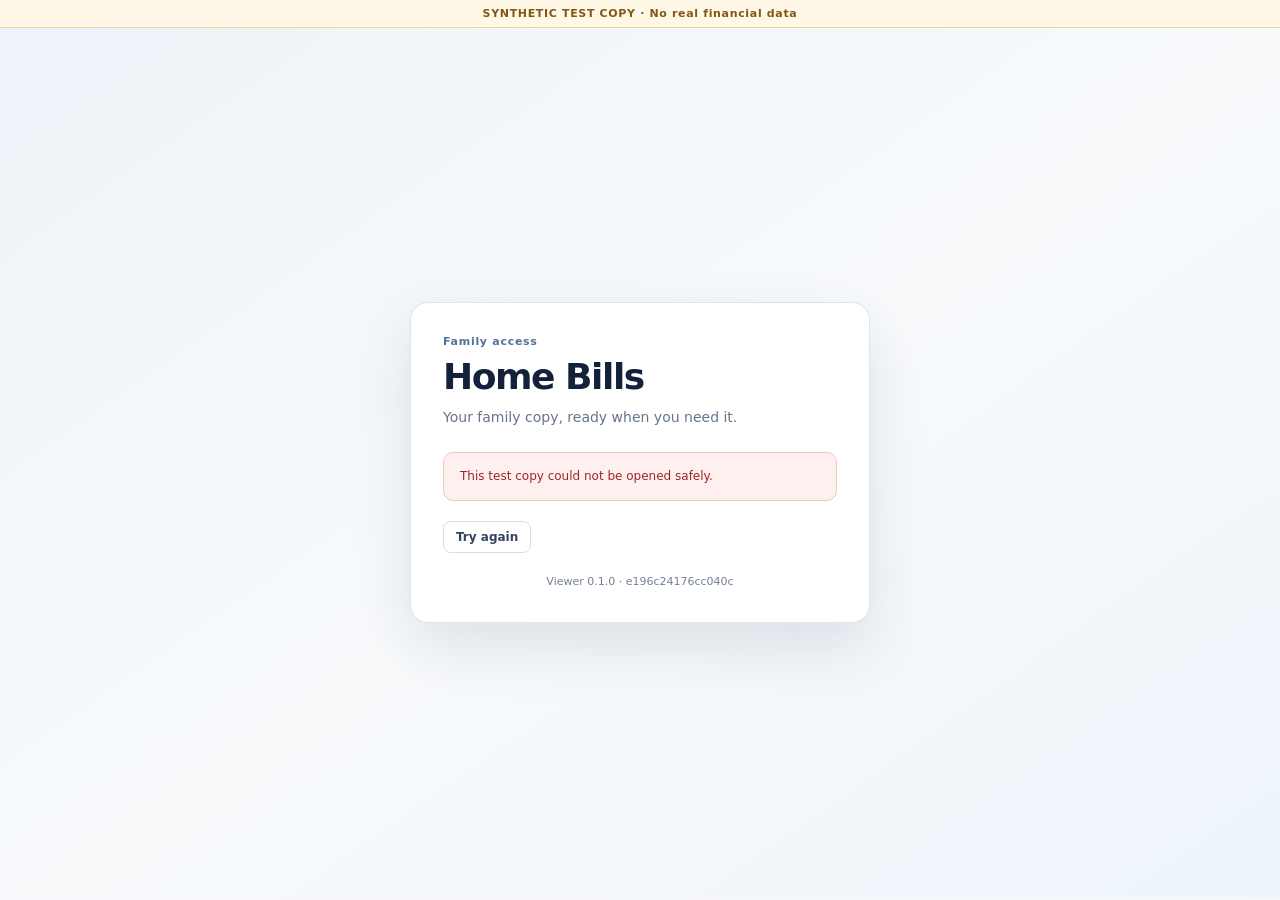
<file: index.html>
<!doctype html>
<html lang="en">
<head>
  <meta charset="utf-8">
  <meta name="viewport" content="width=device-width,initial-scale=1">
  <meta http-equiv="Content-Security-Policy" content="default-src 'none'; script-src 'self'; style-src 'self'; img-src 'self' blob:; frame-src blob:; object-src 'none'; connect-src https://pub-a32c6d9834214a0ebd90255c77e0a74c.r2.dev; base-uri 'none'; form-action 'none'; worker-src 'none'">
  <meta name="referrer" content="no-referrer">
  <title>Home Bills · Family test copy</title>
  <link rel="stylesheet" href="viewer.45b3b41218d7c5b8.css" integrity="sha256-RbO0EhjXxbhTzw+cVjWdyQudFTY8H42y1VUT2nIxt/k=" crossorigin="anonymous">
</head>
<body>
  <div class="test-ribbon">SYNTHETIC TEST COPY · No real financial data</div>
  <main id="app" aria-live="polite"></main>
  <noscript>This test viewer needs JavaScript enabled.</noscript>
  <script src="viewer.ac7690426c1e9cdf.js" integrity="sha256-rHaQQmwenN80zcq5iWAwPc9XX0Ewuu4Ee2NWiHVDCI8=" crossorigin="anonymous" defer></script>
</body>
</html>
</file>
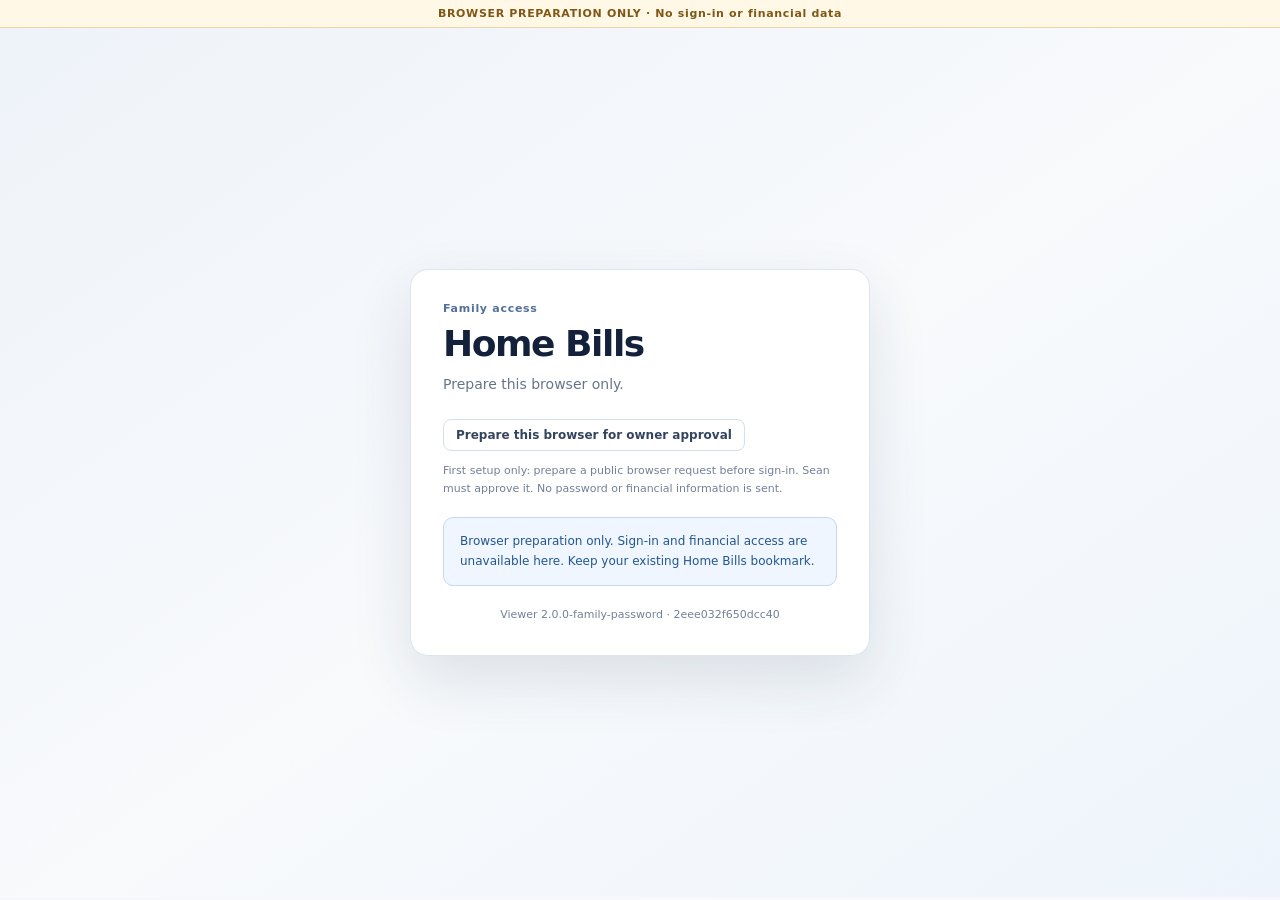
<file: family-enrollment/index.html>
<!doctype html>
<html lang="en">
<head>
  <meta charset="utf-8">
  <meta name="viewport" content="width=device-width,initial-scale=1">
  <meta http-equiv="Content-Security-Policy" content="default-src 'none'; script-src 'self'; style-src 'self'; img-src 'self'; frame-src 'none'; object-src 'none'; connect-src 'none'; base-uri 'none'; form-action 'none'; worker-src 'none'">
  <meta name="referrer" content="no-referrer">
  <title>Home Bills · Browser preparation</title>
  <link rel="stylesheet" href="viewer.45b3b41218d7c5b8.css" integrity="sha256-RbO0EhjXxbhTzw+cVjWdyQudFTY8H42y1VUT2nIxt/k=" crossorigin="anonymous">
</head>
<body>
  <div class="test-ribbon">BROWSER PREPARATION ONLY · No sign-in or financial data</div>
  <main id="app" aria-live="polite"></main>
  <noscript>Home Bills needs JavaScript enabled.</noscript>
  <script src="viewer.07c41b30f5656d91.js" integrity="sha256-B8QbMPVlbZHj/CxSWwPEJmXBlq4KmbjOZ72Ty19MXcU=" crossorigin="anonymous" defer></script>
</body>
</html>
</file>
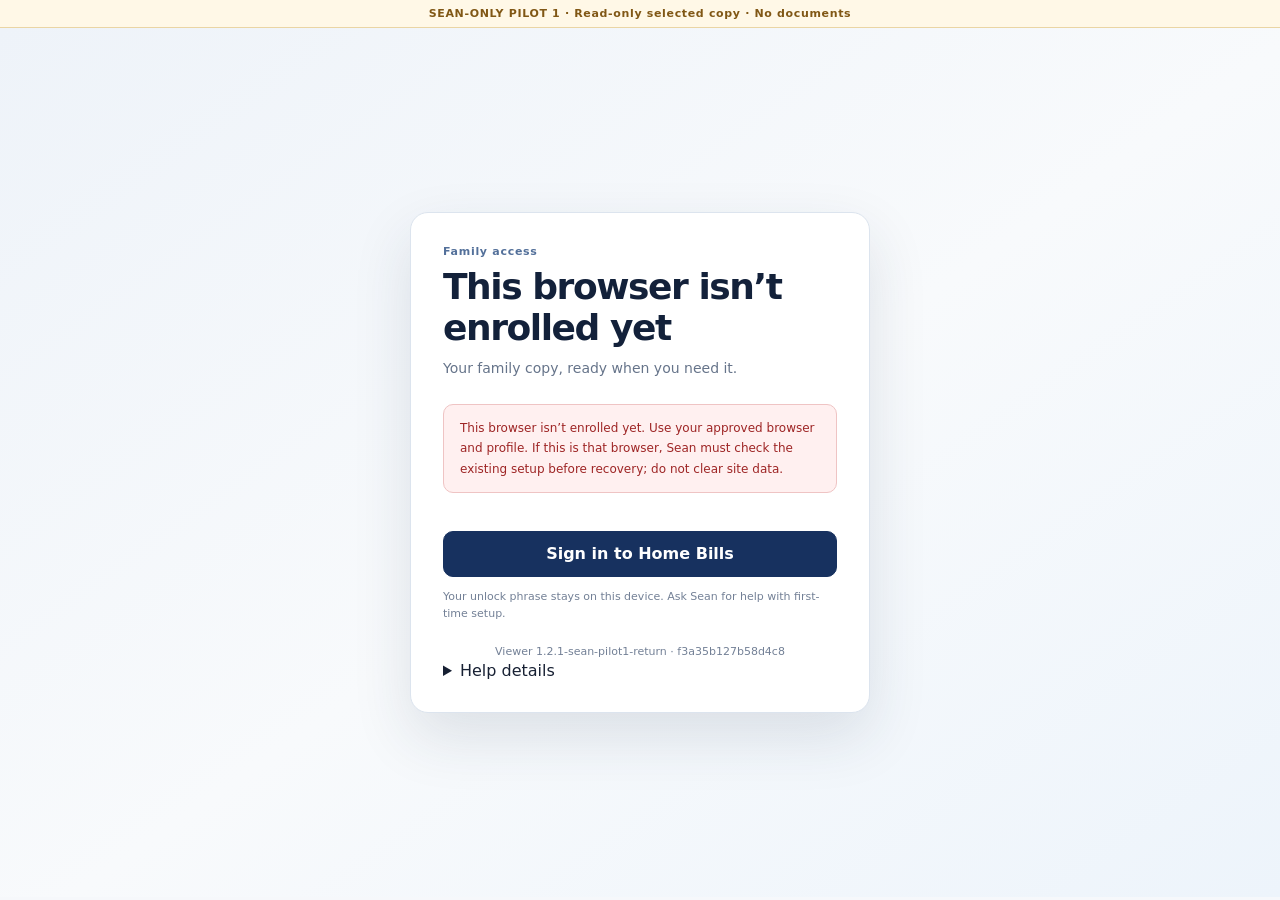
<file: hardened/index.html>
<!doctype html>
<html lang="en">
<head>
  <meta charset="utf-8">
  <meta name="viewport" content="width=device-width,initial-scale=1">
  <meta http-equiv="Content-Security-Policy" content="default-src 'none'; script-src 'self'; style-src 'self'; img-src 'self' blob:; frame-src blob:; object-src 'none'; connect-src 'none'; base-uri 'none'; form-action 'none'; worker-src 'none'">
  <meta name="referrer" content="no-referrer">
  <title>Home Bills · Sean Pilot 1</title>
  <link rel="stylesheet" href="viewer.45b3b41218d7c5b8.css" integrity="sha256-RbO0EhjXxbhTzw+cVjWdyQudFTY8H42y1VUT2nIxt/k=" crossorigin="anonymous">
</head>
<body>
  <div class="test-ribbon">SEAN-ONLY PILOT 1 · Read-only selected copy · No documents</div>
  <main id="app" aria-live="polite"></main>
  <noscript>This viewer needs JavaScript enabled.</noscript>
  <script src="viewer.7d8429b8031a8715.js" integrity="sha256-fYQpuAMahxW9kP4to714lO9f3nykYJ61UufrnBVVrNc=" crossorigin="anonymous" defer></script>
</body>
</html>
</file>
<file: viewer.45b3b41218d7c5b8.css>
/* Minimal adapted presentation from Home Bills styles.css/ui-primitives.css. */
*{box-sizing:border-box}body{margin:0;font-family:Inter,ui-sans-serif,system-ui,-apple-system,BlinkMacSystemFont,"Segoe UI",sans-serif;background:#f6f8fb;color:#172033}button,input{font:inherit}button{cursor:pointer}button:focus-visible,input:focus-visible{outline:3px solid #9bc0f3;outline-offset:3px}button:disabled{opacity:.6;cursor:wait}.test-ribbon{padding:7px 16px;text-align:center;font-size:11px;letter-spacing:.06em;font-weight:800;background:#fff8e7;border-bottom:1px solid #ead5a4;color:#805715}.auth-page{min-height:calc(100vh - 31px);display:grid;place-items:center;padding:30px 18px;background:linear-gradient(145deg,#eef3f9,#f8fafc 52%,#edf4fb)}.auth-card{width:min(460px,100%);padding:32px;border:1px solid #dce4ee;border-radius:18px;background:#fff;box-shadow:0 24px 60px #1e2f491f}.eyebrow{color:#53709a;font-size:11px;font-weight:800;letter-spacing:.065em;margin-bottom:8px}.auth-card h1,.page h1{margin:0;color:#13213a;font-size:clamp(27px,3vw,36px);letter-spacing:-.04em}.subtitle{color:#66748a;font-size:14px;line-height:1.6;margin:9px 0 24px}.found-copy{font-size:12px;color:#34445e;line-height:1.6;padding:12px;background:#f6f8fb;border-radius:10px}.auth-field{display:block;margin:20px 0 7px;font-size:13px;font-weight:750;color:#34445e}.auth-card input[type=password]{width:100%;min-height:46px;padding:11px;border:1px solid #cbd5e1;border-radius:10px}.primary-button{width:100%;min-height:46px;margin-top:18px;border:1px solid #17315f;border-radius:10px;background:#17315f;color:#fff;font-weight:750}.auth-note,.build-note{color:#738096;font-size:11px;line-height:1.6}.build-note{text-align:center;margin:20px 0 0}.local-import{border-top:1px solid #e5e7eb;margin-top:24px;padding-top:18px}.file-label{display:block;font-size:13px;font-weight:700;margin-bottom:8px}input[type=file]{width:100%;font-size:11px}.header{display:flex;align-items:center;justify-content:space-between;gap:14px;padding:15px 26px;border-bottom:1px solid #dfe5ee;background:#fff}.brand{display:flex;align-items:center;gap:12px}.brand strong{font-size:21px;letter-spacing:-.04em}.brand-icon{display:grid;place-items:center;background:#17315f;color:#fff;width:34px;height:34px;border-radius:10px;font-weight:800}.status-pill{display:inline-block;font-size:11px;padding:4px 8px;background:#eef3f9;color:#53709a;border-radius:20px;white-space:nowrap}.button{border:1px solid #d6deeb;background:#fff;color:#34445e;border-radius:8px;padding:8px 12px;font-size:12px;font-weight:750}.button:hover{background:#eff6ff}.workspace{display:grid;grid-template-columns:218px minmax(0,1fr);max-width:1600px;margin:auto}.sidebar{padding:24px 15px;min-height:calc(100vh - 98px);border-right:1px solid #dfe5ee;background:#fff}.nav-button{display:block;width:100%;text-align:left;border:0;background:transparent;padding:12px 14px;margin-bottom:4px;border-radius:9px;color:#566477;font-size:13px;font-weight:700}.nav-button.active{background:#edf3fb;color:#17315f}.nav-button:hover{background:#f4f7fc}.sidebar-note{margin:30px 12px;color:#738096;font-size:11px;line-height:1.8}.workspace-main{padding:22px 30px;min-width:0}.sync-banner{border:1px solid #c5d8ef;border-radius:11px;padding:13px 16px;background:#eff6ff;font-size:12px;color:#24568f;margin-bottom:27px}.sync-line{display:flex;justify-content:space-between;gap:12px;align-items:center}.sync-banner p{margin:7px 0 0;line-height:1.6}.sync-banner.warning{border-color:#ead5a4;background:#fff8e7;color:#805715}.sync-banner.danger{border-color:#efc4c4;background:#fff0f0;color:#9e2525}.sync-banner.success{border-color:#bcdcc7;background:#eefaf2;color:#267242}.stat-grid{display:grid;grid-template-columns:repeat(4,minmax(0,1fr));gap:14px;margin:24px 0}.stat-card{border:1px solid #dfe5ee;border-radius:15px;background:#fff;padding:20px;box-shadow:0 7px 24px #14233a0b}.stat-card>span{font-size:11px;font-weight:750;color:#66748a}.stat-card>strong{display:block;font-size:29px;letter-spacing:-.05em;margin:12px 0 6px}.stat-card p{font-size:11px;color:#738096;margin:0}.dashboard-grid{display:grid;grid-template-columns:1fr 1fr;gap:18px}.section-card,.table-card{border:1px solid #dfe5ee;border-radius:15px;background:#fff;box-shadow:0 7px 24px #14233a0b;overflow:hidden}.section-card h2{font-size:17px;padding:18px;margin:0;border-bottom:1px solid #e9edf3;color:#182740}.summary-row{display:flex;gap:12px;align-items:center;justify-content:space-between;padding:17px 18px;border-bottom:1px solid #e9edf3}.summary-row:last-child{border:0}.summary-row>div{min-width:0;flex:1}.summary-row strong{font-size:12px;line-height:1.5}.summary-row p{font-size:11px;color:#738096;margin:5px 0 0}.notice{border:1px solid #c5d8ef;border-radius:10px;background:#eff6ff;color:#24568f;padding:13px 16px;line-height:1.7;font-size:12px;margin:20px 0}.notice.danger{background:#fff0f0;border-color:#efc4c4;color:#9e2525}.search-input{width:min(400px,100%);padding:12px;border:1px solid #d6deeb;border-radius:10px;margin-bottom:17px;background:#fff}.table-card{overflow-x:auto}table{border-collapse:collapse;width:100%;text-align:left}th{font-size:11px;color:#66748a;padding:15px 18px;background:#f8fafc;border-bottom:1px solid #e9edf3}td{font-size:12px;padding:17px 18px;border-bottom:1px solid #e9edf3;line-height:1.6}tr:last-child td{border:0}.empty{padding:18px}.read-only-note,.footer{color:#738096;font-size:11px;line-height:1.7;margin-top:22px}.footer{margin-top:38px}.usage-row{display:grid;grid-template-columns:90px 1fr 90px;align-items:center;gap:15px;padding:20px;font-size:13px}.usage-row meter{width:100%;height:24px}.document-overlay{position:fixed;inset:0;z-index:200;background:#13213a80;padding:25px;display:grid;place-items:center}.document-card{width:min(900px,100%);max-height:94vh;overflow:auto;padding:22px;border-radius:16px;background:#fff;box-shadow:0 24px 60px #13213a40}.document-header{display:flex;justify-content:space-between;gap:12px;align-items:center;margin-bottom:18px}.document-header h2{font-size:19px;margin:0}.pdf-frame{display:block;width:100%;height:65vh;border:1px solid #dfe5ee;border-radius:8px}dl{display:grid;grid-template-columns:110px 1fr;gap:15px;font-size:13px;padding:10px 0 20px}dt{color:#66748a}dd{margin:0}footer{overflow-wrap:anywhere}
@media(max-width:1100px){.workspace-main{padding:20px}.stat-grid{grid-template-columns:repeat(2,minmax(0,1fr))}.dashboard-grid{grid-template-columns:1fr}.workspace{grid-template-columns:185px minmax(0,1fr)}}
@media(max-width:700px){.header{padding:13px 15px}.brand{gap:8px}.brand strong{font-size:19px}.brand .status-pill{display:none}.workspace{display:block}.sidebar{display:flex;gap:4px;overflow-x:auto;min-height:0;border-right:0;border-bottom:1px solid #dfe5ee;padding:9px 10px}.nav-button{display:inline-block;white-space:nowrap;width:auto;padding:10px 13px;margin:0}.sidebar-note{display:none}.workspace-main{padding:18px 14px}.sync-line{align-items:flex-start;flex-direction:column}.sync-banner{margin-bottom:22px}.stat-grid{gap:10px}.stat-card{padding:16px}.stat-card>strong{font-size:26px}.summary-row{flex-wrap:wrap}.summary-row .button{margin-left:auto}table,tbody,tr,td{display:block}thead{display:none}tr{padding:10px 0;border-bottom:1px solid #e9edf3}td{padding:6px 15px;border:0;display:flex;justify-content:space-between;gap:12px;overflow-wrap:anywhere}td::before{content:attr(data-label);color:#66748a;font-size:11px;flex:0 0 78px}td:has(button)::before{content:""}.document-overlay{padding:10px}.document-card{padding:16px}.usage-row{grid-template-columns:70px 1fr 70px;padding:17px 12px;gap:10px}.auth-card{padding:25px}.table-card{overflow:hidden}}
.dialog-actions{display:flex;gap:8px;align-items:center}
@media print{body{display:none}}
</file>
<file: family-enrollment/viewer.45b3b41218d7c5b8.css>
/* Minimal adapted presentation from Home Bills styles.css/ui-primitives.css. */
*{box-sizing:border-box}body{margin:0;font-family:Inter,ui-sans-serif,system-ui,-apple-system,BlinkMacSystemFont,"Segoe UI",sans-serif;background:#f6f8fb;color:#172033}button,input{font:inherit}button{cursor:pointer}button:focus-visible,input:focus-visible{outline:3px solid #9bc0f3;outline-offset:3px}button:disabled{opacity:.6;cursor:wait}.test-ribbon{padding:7px 16px;text-align:center;font-size:11px;letter-spacing:.06em;font-weight:800;background:#fff8e7;border-bottom:1px solid #ead5a4;color:#805715}.auth-page{min-height:calc(100vh - 31px);display:grid;place-items:center;padding:30px 18px;background:linear-gradient(145deg,#eef3f9,#f8fafc 52%,#edf4fb)}.auth-card{width:min(460px,100%);padding:32px;border:1px solid #dce4ee;border-radius:18px;background:#fff;box-shadow:0 24px 60px #1e2f491f}.eyebrow{color:#53709a;font-size:11px;font-weight:800;letter-spacing:.065em;margin-bottom:8px}.auth-card h1,.page h1{margin:0;color:#13213a;font-size:clamp(27px,3vw,36px);letter-spacing:-.04em}.subtitle{color:#66748a;font-size:14px;line-height:1.6;margin:9px 0 24px}.found-copy{font-size:12px;color:#34445e;line-height:1.6;padding:12px;background:#f6f8fb;border-radius:10px}.auth-field{display:block;margin:20px 0 7px;font-size:13px;font-weight:750;color:#34445e}.auth-card input[type=password]{width:100%;min-height:46px;padding:11px;border:1px solid #cbd5e1;border-radius:10px}.primary-button{width:100%;min-height:46px;margin-top:18px;border:1px solid #17315f;border-radius:10px;background:#17315f;color:#fff;font-weight:750}.auth-note,.build-note{color:#738096;font-size:11px;line-height:1.6}.build-note{text-align:center;margin:20px 0 0}.local-import{border-top:1px solid #e5e7eb;margin-top:24px;padding-top:18px}.file-label{display:block;font-size:13px;font-weight:700;margin-bottom:8px}input[type=file]{width:100%;font-size:11px}.header{display:flex;align-items:center;justify-content:space-between;gap:14px;padding:15px 26px;border-bottom:1px solid #dfe5ee;background:#fff}.brand{display:flex;align-items:center;gap:12px}.brand strong{font-size:21px;letter-spacing:-.04em}.brand-icon{display:grid;place-items:center;background:#17315f;color:#fff;width:34px;height:34px;border-radius:10px;font-weight:800}.status-pill{display:inline-block;font-size:11px;padding:4px 8px;background:#eef3f9;color:#53709a;border-radius:20px;white-space:nowrap}.button{border:1px solid #d6deeb;background:#fff;color:#34445e;border-radius:8px;padding:8px 12px;font-size:12px;font-weight:750}.button:hover{background:#eff6ff}.workspace{display:grid;grid-template-columns:218px minmax(0,1fr);max-width:1600px;margin:auto}.sidebar{padding:24px 15px;min-height:calc(100vh - 98px);border-right:1px solid #dfe5ee;background:#fff}.nav-button{display:block;width:100%;text-align:left;border:0;background:transparent;padding:12px 14px;margin-bottom:4px;border-radius:9px;color:#566477;font-size:13px;font-weight:700}.nav-button.active{background:#edf3fb;color:#17315f}.nav-button:hover{background:#f4f7fc}.sidebar-note{margin:30px 12px;color:#738096;font-size:11px;line-height:1.8}.workspace-main{padding:22px 30px;min-width:0}.sync-banner{border:1px solid #c5d8ef;border-radius:11px;padding:13px 16px;background:#eff6ff;font-size:12px;color:#24568f;margin-bottom:27px}.sync-line{display:flex;justify-content:space-between;gap:12px;align-items:center}.sync-banner p{margin:7px 0 0;line-height:1.6}.sync-banner.warning{border-color:#ead5a4;background:#fff8e7;color:#805715}.sync-banner.danger{border-color:#efc4c4;background:#fff0f0;color:#9e2525}.sync-banner.success{border-color:#bcdcc7;background:#eefaf2;color:#267242}.stat-grid{display:grid;grid-template-columns:repeat(4,minmax(0,1fr));gap:14px;margin:24px 0}.stat-card{border:1px solid #dfe5ee;border-radius:15px;background:#fff;padding:20px;box-shadow:0 7px 24px #14233a0b}.stat-card>span{font-size:11px;font-weight:750;color:#66748a}.stat-card>strong{display:block;font-size:29px;letter-spacing:-.05em;margin:12px 0 6px}.stat-card p{font-size:11px;color:#738096;margin:0}.dashboard-grid{display:grid;grid-template-columns:1fr 1fr;gap:18px}.section-card,.table-card{border:1px solid #dfe5ee;border-radius:15px;background:#fff;box-shadow:0 7px 24px #14233a0b;overflow:hidden}.section-card h2{font-size:17px;padding:18px;margin:0;border-bottom:1px solid #e9edf3;color:#182740}.summary-row{display:flex;gap:12px;align-items:center;justify-content:space-between;padding:17px 18px;border-bottom:1px solid #e9edf3}.summary-row:last-child{border:0}.summary-row>div{min-width:0;flex:1}.summary-row strong{font-size:12px;line-height:1.5}.summary-row p{font-size:11px;color:#738096;margin:5px 0 0}.notice{border:1px solid #c5d8ef;border-radius:10px;background:#eff6ff;color:#24568f;padding:13px 16px;line-height:1.7;font-size:12px;margin:20px 0}.notice.danger{background:#fff0f0;border-color:#efc4c4;color:#9e2525}.search-input{width:min(400px,100%);padding:12px;border:1px solid #d6deeb;border-radius:10px;margin-bottom:17px;background:#fff}.table-card{overflow-x:auto}table{border-collapse:collapse;width:100%;text-align:left}th{font-size:11px;color:#66748a;padding:15px 18px;background:#f8fafc;border-bottom:1px solid #e9edf3}td{font-size:12px;padding:17px 18px;border-bottom:1px solid #e9edf3;line-height:1.6}tr:last-child td{border:0}.empty{padding:18px}.read-only-note,.footer{color:#738096;font-size:11px;line-height:1.7;margin-top:22px}.footer{margin-top:38px}.usage-row{display:grid;grid-template-columns:90px 1fr 90px;align-items:center;gap:15px;padding:20px;font-size:13px}.usage-row meter{width:100%;height:24px}.document-overlay{position:fixed;inset:0;z-index:200;background:#13213a80;padding:25px;display:grid;place-items:center}.document-card{width:min(900px,100%);max-height:94vh;overflow:auto;padding:22px;border-radius:16px;background:#fff;box-shadow:0 24px 60px #13213a40}.document-header{display:flex;justify-content:space-between;gap:12px;align-items:center;margin-bottom:18px}.document-header h2{font-size:19px;margin:0}.pdf-frame{display:block;width:100%;height:65vh;border:1px solid #dfe5ee;border-radius:8px}dl{display:grid;grid-template-columns:110px 1fr;gap:15px;font-size:13px;padding:10px 0 20px}dt{color:#66748a}dd{margin:0}footer{overflow-wrap:anywhere}
@media(max-width:1100px){.workspace-main{padding:20px}.stat-grid{grid-template-columns:repeat(2,minmax(0,1fr))}.dashboard-grid{grid-template-columns:1fr}.workspace{grid-template-columns:185px minmax(0,1fr)}}
@media(max-width:700px){.header{padding:13px 15px}.brand{gap:8px}.brand strong{font-size:19px}.brand .status-pill{display:none}.workspace{display:block}.sidebar{display:flex;gap:4px;overflow-x:auto;min-height:0;border-right:0;border-bottom:1px solid #dfe5ee;padding:9px 10px}.nav-button{display:inline-block;white-space:nowrap;width:auto;padding:10px 13px;margin:0}.sidebar-note{display:none}.workspace-main{padding:18px 14px}.sync-line{align-items:flex-start;flex-direction:column}.sync-banner{margin-bottom:22px}.stat-grid{gap:10px}.stat-card{padding:16px}.stat-card>strong{font-size:26px}.summary-row{flex-wrap:wrap}.summary-row .button{margin-left:auto}table,tbody,tr,td{display:block}thead{display:none}tr{padding:10px 0;border-bottom:1px solid #e9edf3}td{padding:6px 15px;border:0;display:flex;justify-content:space-between;gap:12px;overflow-wrap:anywhere}td::before{content:attr(data-label);color:#66748a;font-size:11px;flex:0 0 78px}td:has(button)::before{content:""}.document-overlay{padding:10px}.document-card{padding:16px}.usage-row{grid-template-columns:70px 1fr 70px;padding:17px 12px;gap:10px}.auth-card{padding:25px}.table-card{overflow:hidden}}
.dialog-actions{display:flex;gap:8px;align-items:center}
@media print{body{display:none}}
</file>
<file: hardened/viewer.45b3b41218d7c5b8.css>
/* Minimal adapted presentation from Home Bills styles.css/ui-primitives.css. */
*{box-sizing:border-box}body{margin:0;font-family:Inter,ui-sans-serif,system-ui,-apple-system,BlinkMacSystemFont,"Segoe UI",sans-serif;background:#f6f8fb;color:#172033}button,input{font:inherit}button{cursor:pointer}button:focus-visible,input:focus-visible{outline:3px solid #9bc0f3;outline-offset:3px}button:disabled{opacity:.6;cursor:wait}.test-ribbon{padding:7px 16px;text-align:center;font-size:11px;letter-spacing:.06em;font-weight:800;background:#fff8e7;border-bottom:1px solid #ead5a4;color:#805715}.auth-page{min-height:calc(100vh - 31px);display:grid;place-items:center;padding:30px 18px;background:linear-gradient(145deg,#eef3f9,#f8fafc 52%,#edf4fb)}.auth-card{width:min(460px,100%);padding:32px;border:1px solid #dce4ee;border-radius:18px;background:#fff;box-shadow:0 24px 60px #1e2f491f}.eyebrow{color:#53709a;font-size:11px;font-weight:800;letter-spacing:.065em;margin-bottom:8px}.auth-card h1,.page h1{margin:0;color:#13213a;font-size:clamp(27px,3vw,36px);letter-spacing:-.04em}.subtitle{color:#66748a;font-size:14px;line-height:1.6;margin:9px 0 24px}.found-copy{font-size:12px;color:#34445e;line-height:1.6;padding:12px;background:#f6f8fb;border-radius:10px}.auth-field{display:block;margin:20px 0 7px;font-size:13px;font-weight:750;color:#34445e}.auth-card input[type=password]{width:100%;min-height:46px;padding:11px;border:1px solid #cbd5e1;border-radius:10px}.primary-button{width:100%;min-height:46px;margin-top:18px;border:1px solid #17315f;border-radius:10px;background:#17315f;color:#fff;font-weight:750}.auth-note,.build-note{color:#738096;font-size:11px;line-height:1.6}.build-note{text-align:center;margin:20px 0 0}.local-import{border-top:1px solid #e5e7eb;margin-top:24px;padding-top:18px}.file-label{display:block;font-size:13px;font-weight:700;margin-bottom:8px}input[type=file]{width:100%;font-size:11px}.header{display:flex;align-items:center;justify-content:space-between;gap:14px;padding:15px 26px;border-bottom:1px solid #dfe5ee;background:#fff}.brand{display:flex;align-items:center;gap:12px}.brand strong{font-size:21px;letter-spacing:-.04em}.brand-icon{display:grid;place-items:center;background:#17315f;color:#fff;width:34px;height:34px;border-radius:10px;font-weight:800}.status-pill{display:inline-block;font-size:11px;padding:4px 8px;background:#eef3f9;color:#53709a;border-radius:20px;white-space:nowrap}.button{border:1px solid #d6deeb;background:#fff;color:#34445e;border-radius:8px;padding:8px 12px;font-size:12px;font-weight:750}.button:hover{background:#eff6ff}.workspace{display:grid;grid-template-columns:218px minmax(0,1fr);max-width:1600px;margin:auto}.sidebar{padding:24px 15px;min-height:calc(100vh - 98px);border-right:1px solid #dfe5ee;background:#fff}.nav-button{display:block;width:100%;text-align:left;border:0;background:transparent;padding:12px 14px;margin-bottom:4px;border-radius:9px;color:#566477;font-size:13px;font-weight:700}.nav-button.active{background:#edf3fb;color:#17315f}.nav-button:hover{background:#f4f7fc}.sidebar-note{margin:30px 12px;color:#738096;font-size:11px;line-height:1.8}.workspace-main{padding:22px 30px;min-width:0}.sync-banner{border:1px solid #c5d8ef;border-radius:11px;padding:13px 16px;background:#eff6ff;font-size:12px;color:#24568f;margin-bottom:27px}.sync-line{display:flex;justify-content:space-between;gap:12px;align-items:center}.sync-banner p{margin:7px 0 0;line-height:1.6}.sync-banner.warning{border-color:#ead5a4;background:#fff8e7;color:#805715}.sync-banner.danger{border-color:#efc4c4;background:#fff0f0;color:#9e2525}.sync-banner.success{border-color:#bcdcc7;background:#eefaf2;color:#267242}.stat-grid{display:grid;grid-template-columns:repeat(4,minmax(0,1fr));gap:14px;margin:24px 0}.stat-card{border:1px solid #dfe5ee;border-radius:15px;background:#fff;padding:20px;box-shadow:0 7px 24px #14233a0b}.stat-card>span{font-size:11px;font-weight:750;color:#66748a}.stat-card>strong{display:block;font-size:29px;letter-spacing:-.05em;margin:12px 0 6px}.stat-card p{font-size:11px;color:#738096;margin:0}.dashboard-grid{display:grid;grid-template-columns:1fr 1fr;gap:18px}.section-card,.table-card{border:1px solid #dfe5ee;border-radius:15px;background:#fff;box-shadow:0 7px 24px #14233a0b;overflow:hidden}.section-card h2{font-size:17px;padding:18px;margin:0;border-bottom:1px solid #e9edf3;color:#182740}.summary-row{display:flex;gap:12px;align-items:center;justify-content:space-between;padding:17px 18px;border-bottom:1px solid #e9edf3}.summary-row:last-child{border:0}.summary-row>div{min-width:0;flex:1}.summary-row strong{font-size:12px;line-height:1.5}.summary-row p{font-size:11px;color:#738096;margin:5px 0 0}.notice{border:1px solid #c5d8ef;border-radius:10px;background:#eff6ff;color:#24568f;padding:13px 16px;line-height:1.7;font-size:12px;margin:20px 0}.notice.danger{background:#fff0f0;border-color:#efc4c4;color:#9e2525}.search-input{width:min(400px,100%);padding:12px;border:1px solid #d6deeb;border-radius:10px;margin-bottom:17px;background:#fff}.table-card{overflow-x:auto}table{border-collapse:collapse;width:100%;text-align:left}th{font-size:11px;color:#66748a;padding:15px 18px;background:#f8fafc;border-bottom:1px solid #e9edf3}td{font-size:12px;padding:17px 18px;border-bottom:1px solid #e9edf3;line-height:1.6}tr:last-child td{border:0}.empty{padding:18px}.read-only-note,.footer{color:#738096;font-size:11px;line-height:1.7;margin-top:22px}.footer{margin-top:38px}.usage-row{display:grid;grid-template-columns:90px 1fr 90px;align-items:center;gap:15px;padding:20px;font-size:13px}.usage-row meter{width:100%;height:24px}.document-overlay{position:fixed;inset:0;z-index:200;background:#13213a80;padding:25px;display:grid;place-items:center}.document-card{width:min(900px,100%);max-height:94vh;overflow:auto;padding:22px;border-radius:16px;background:#fff;box-shadow:0 24px 60px #13213a40}.document-header{display:flex;justify-content:space-between;gap:12px;align-items:center;margin-bottom:18px}.document-header h2{font-size:19px;margin:0}.pdf-frame{display:block;width:100%;height:65vh;border:1px solid #dfe5ee;border-radius:8px}dl{display:grid;grid-template-columns:110px 1fr;gap:15px;font-size:13px;padding:10px 0 20px}dt{color:#66748a}dd{margin:0}footer{overflow-wrap:anywhere}
@media(max-width:1100px){.workspace-main{padding:20px}.stat-grid{grid-template-columns:repeat(2,minmax(0,1fr))}.dashboard-grid{grid-template-columns:1fr}.workspace{grid-template-columns:185px minmax(0,1fr)}}
@media(max-width:700px){.header{padding:13px 15px}.brand{gap:8px}.brand strong{font-size:19px}.brand .status-pill{display:none}.workspace{display:block}.sidebar{display:flex;gap:4px;overflow-x:auto;min-height:0;border-right:0;border-bottom:1px solid #dfe5ee;padding:9px 10px}.nav-button{display:inline-block;white-space:nowrap;width:auto;padding:10px 13px;margin:0}.sidebar-note{display:none}.workspace-main{padding:18px 14px}.sync-line{align-items:flex-start;flex-direction:column}.sync-banner{margin-bottom:22px}.stat-grid{gap:10px}.stat-card{padding:16px}.stat-card>strong{font-size:26px}.summary-row{flex-wrap:wrap}.summary-row .button{margin-left:auto}table,tbody,tr,td{display:block}thead{display:none}tr{padding:10px 0;border-bottom:1px solid #e9edf3}td{padding:6px 15px;border:0;display:flex;justify-content:space-between;gap:12px;overflow-wrap:anywhere}td::before{content:attr(data-label);color:#66748a;font-size:11px;flex:0 0 78px}td:has(button)::before{content:""}.document-overlay{padding:10px}.document-card{padding:16px}.usage-row{grid-template-columns:70px 1fr 70px;padding:17px 12px;gap:10px}.auth-card{padding:25px}.table-card{overflow:hidden}}
.dialog-actions{display:flex;gap:8px;align-items:center}
@media print{body{display:none}}
</file>
